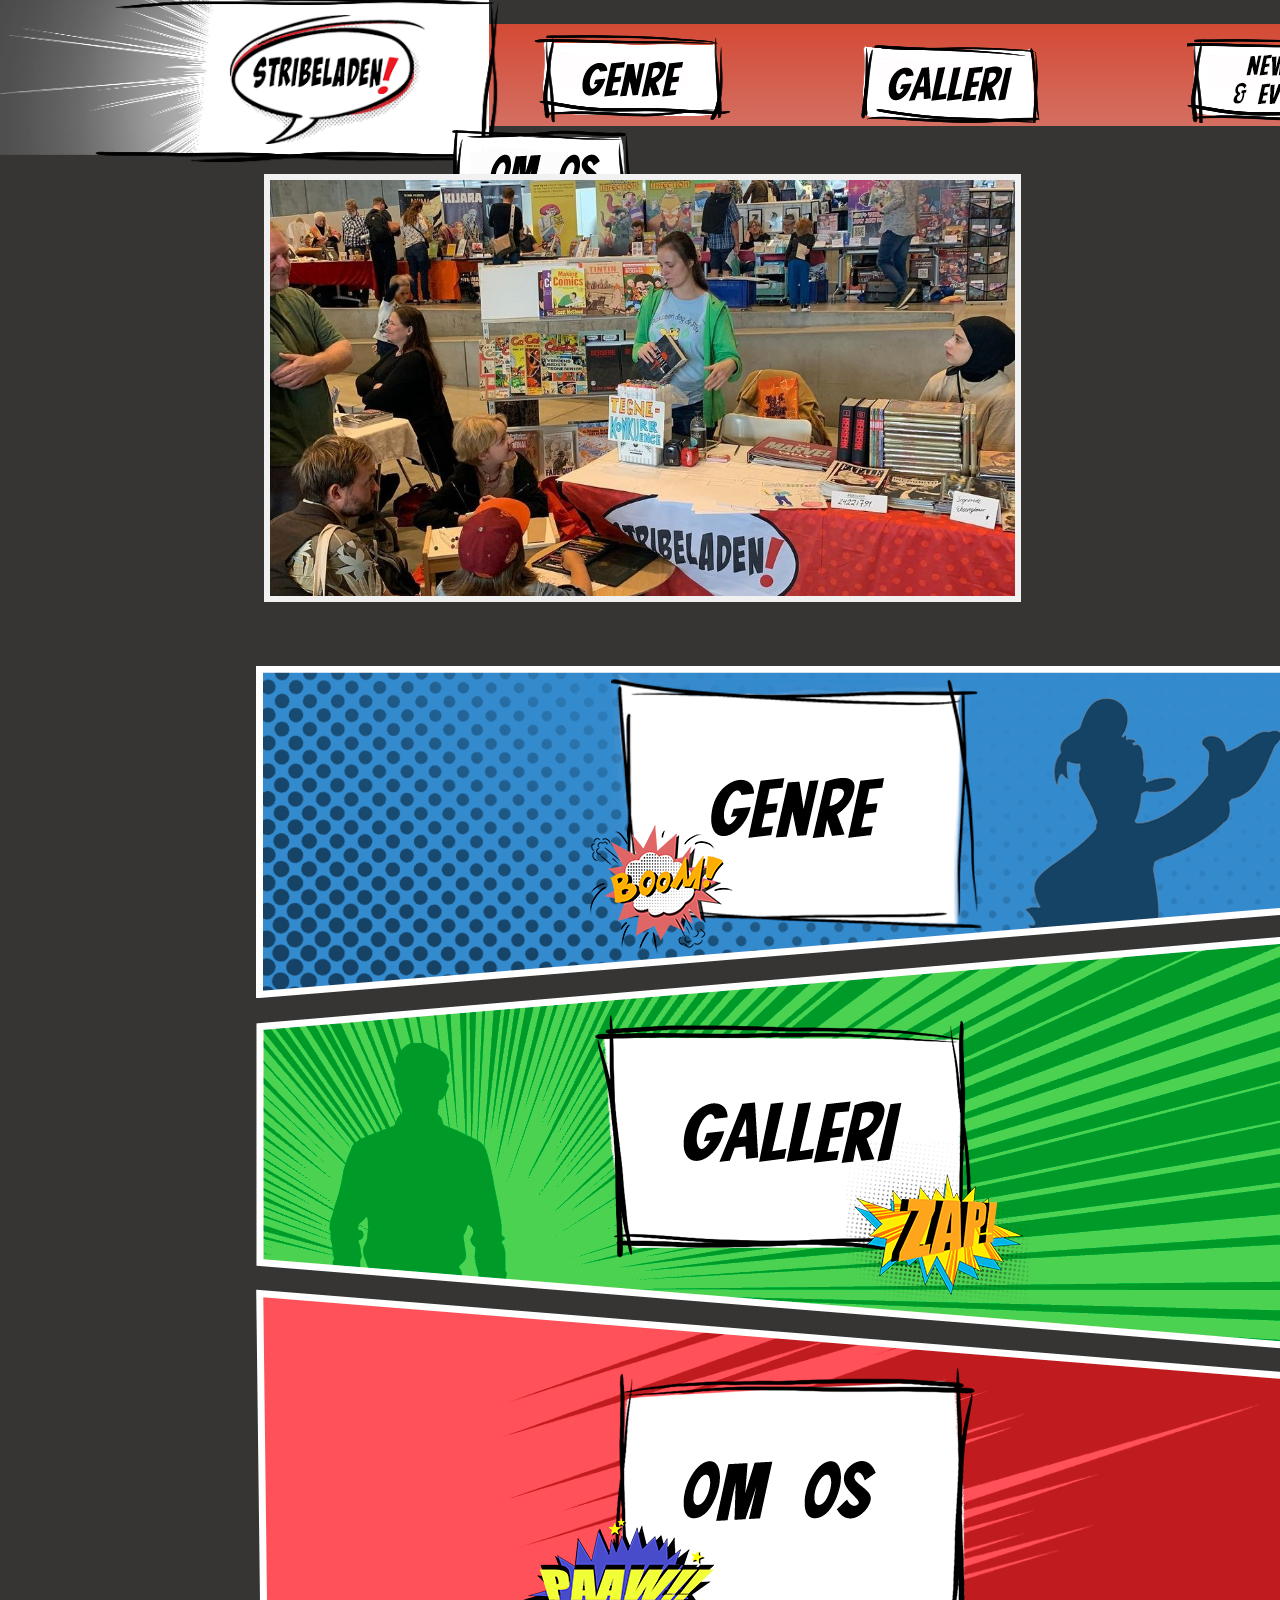
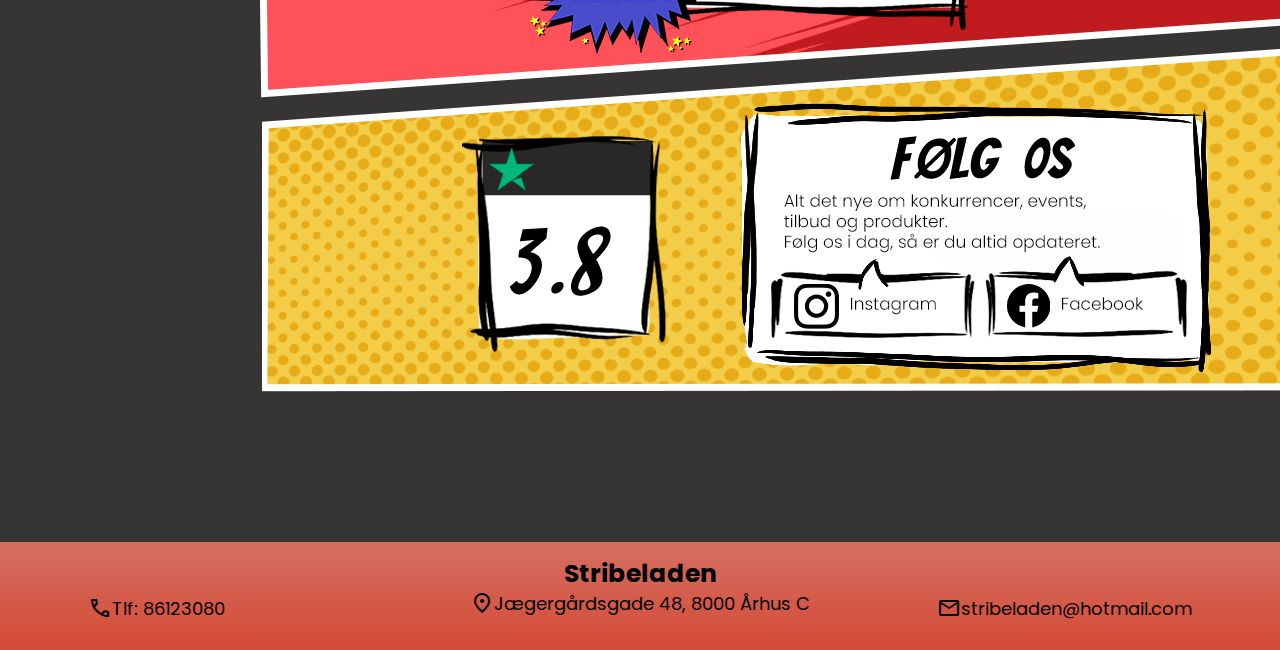
<file: index.html>
<!DOCTYPE html>
<html lang="da">

<head>
    <meta charset="UTF-8">
    <meta http-equiv="X-UA-Compatible" content="IE=edge">
    <meta name="viewport" content="width=device-width, initial-scale=1.0">
    <title>Stribeladen</title>
    <meta name="description" content="Stribeladen comic-book shop in Aarhus">
    <meta name="keywords" content="comic, comic-books, stories, store, comicstore, books, art, drawing, paint, superhero, superman, batman, ironman, spiderman, tintin, detectives, dc, marvel, disney, dreamworks, anime, manga, how-to, learning, reading,  cartoons, illustration, digitalart, artist, sketch, webcomic, draw, artwook, fanart, comicstrip, sketchbook, characters, characterdesign, collections, comiccollections, cosplay, artbubble, comiccon, costume, graphicnovel, digital, universe, fantasy, xmen
    danish, international, denmark">
    <link rel="stylesheet" href="css/stylesheet.css">
    <link rel="preconnect" href="https://fonts.googleapis.com">
    <link rel="preconnect" href="https://fonts.gstatic.com" crossorigin>
    <link href="https://fonts.googleapis.com/css2?family=Poppins&display=swap" rel="stylesheet">
    <link rel="stylesheet"
        href="https://fonts.googleapis.com/css2?family=Material+Symbols+Outlined:opsz,wght,FILL,GRAD@20..48,100..700,0..1,-50..200" />
    <link rel="apple-touch-icon" sizes="180x180" href="/apple-touch-icon.png">
    <link rel="icon" type="image/png" sizes="32x32" href="/favicon-32x32.png">
    <link rel="icon" type="image/png" sizes="16x16" href="/favicon-16x16.png">
    <link rel="manifest" href="/site.webmanifest">
</head>

<body>
    <header>
        <a href="index.html"><img class="logomobil" src="img/logomobil.png" alt="logo"></a>
        <a href="index.html"><img class="logodesktop" src="img/logodesktop.png" alt="logo"></a>
        <a href="genre.html"><img class="genrenav" src="img/genrenav.png" alt="genrenav"></a>
        <a href="galleri.html"><img class="gallerinav" src="img/gallerinav.png" alt="gallerinav"></a>
        <a href="newsandevents.html"><img class="newseventsnav" src="img/newseventsnav.png" alt="newseventsnav"></a>
        <a href="omos.html"><img class="omosnav" src="img/omosnav.png" alt="omosnav"></a>
        <!-- The overlay -->
        <div id="myNav" class="overlay">

            <!-- Button to close the overlay navigation -->
            <a href="javascript:void(0)" class="closebtn" onclick="closeNav()">&times;</a>

            <!-- Overlay content -->
            <div class="overlay-content">
                <a href="index.html">Forside</a>
                <a href="genre.html">Genre</a>
                <a href="galleri.html">Galleri</a>
                <a href="newsandevents.html">News & Events</a>
                <a href="omos.html">Om os</a>

            </div>

        </div>

        <!-- Use any element to open/show the overlay navigation menu -->
        <span class="mobileicon" onclick="openNav()">&#9776</span>

    </header>

    <div class="wrapper">



        <main id="frontpagemain">

            <img id="frontpageimg" src="img/slideshow.jpg" alt="slides">

            <section id="frontpage">
                <article class="box">
                    <a href="genre.html"><img id="genre" src="img/genre.png" alt="genre"></a>
                </article>
                <article class="box">
                    <a href="galleri.html"><img id="galleri" src="img/gallerimobil.png" alt="galleri"></a>
                </article>
                <article class="box">
                    <a href="omos.html"><img id="omos" src="img/omosmobil.png" alt="omos"></a>
                </article>
                <article class="box">
                    <img id="folgos" src="img/folgos.png" alt="folgos"></a>
                    <a id="instalink" href="https://www.instagram.com/stribeladen/" target="_blank"></a>
                    <a id="fblink" href="https://www.facebook.com/stribeladen/" target="_blank"></a>
                </article>
                <article class="box">
                    <a href="genre.html"><img id="genredesktop" src="img/genredesktop.png" alt="genre"></a>
                </article>
                <article class="box">
                    <a href="galleri.html"><img id="galleridesktop" src="img/galleridesktop.png" alt="galleri"></a>
                </article>
                <article class="box">
                    <a href="omos.html"><img id="omosdesktop" src="img/omosdesktop.png" alt="omos"></a>
                </article>
                <article class="box">
                    <img id="folgosdesktop" src="img/folgosdesktop.png" alt="folgosdesktop"></a>
                    <a id="instalinkdesktop" id="instalink" href="https://www.instagram.com/stribeladen/"
                        target="_blank"></a>
                    <a id="fblinkdesktop" id="fblink" href="https://www.facebook.com/stribeladen/" target="_blank"></a>
                </article>
            </section>
        </main>

    </div>

    <br>
    <br>



    <div class="footer" id="footerfrontpage">
        <footer>
            <p class="stribeladen">Stribeladen</p>
            <p class="address"><span class="material-symbols-outlined">location_on</span><a href="https://goo.gl/maps/WraTrfv7M8DrXjN9A" target="_blank">Jægergårdsgade 48, 8000 Århus C</a></p>
            <p class="phone"><span class="material-symbols-outlined">call</span><a href="tel:+4586123080">Tlf: 86123080</a></p>
            <p class="mail"><span class="material-symbols-outlined">mail</span><a href="mailto:stribeladen@hotmail.com">stribeladen@hotmail.com</a></p>
        </footer>
    </div>

</body>

<script>
    /* Open when someone clicks on the span element */
    function openNav() {
        document.getElementById("myNav").style.width = "100%";
    }

    /* Close when someone clicks on the "x" symbol inside the overlay */
    function closeNav() {
        document.getElementById("myNav").style.width = "0%";
    }


    
</script>

</html>
</file>
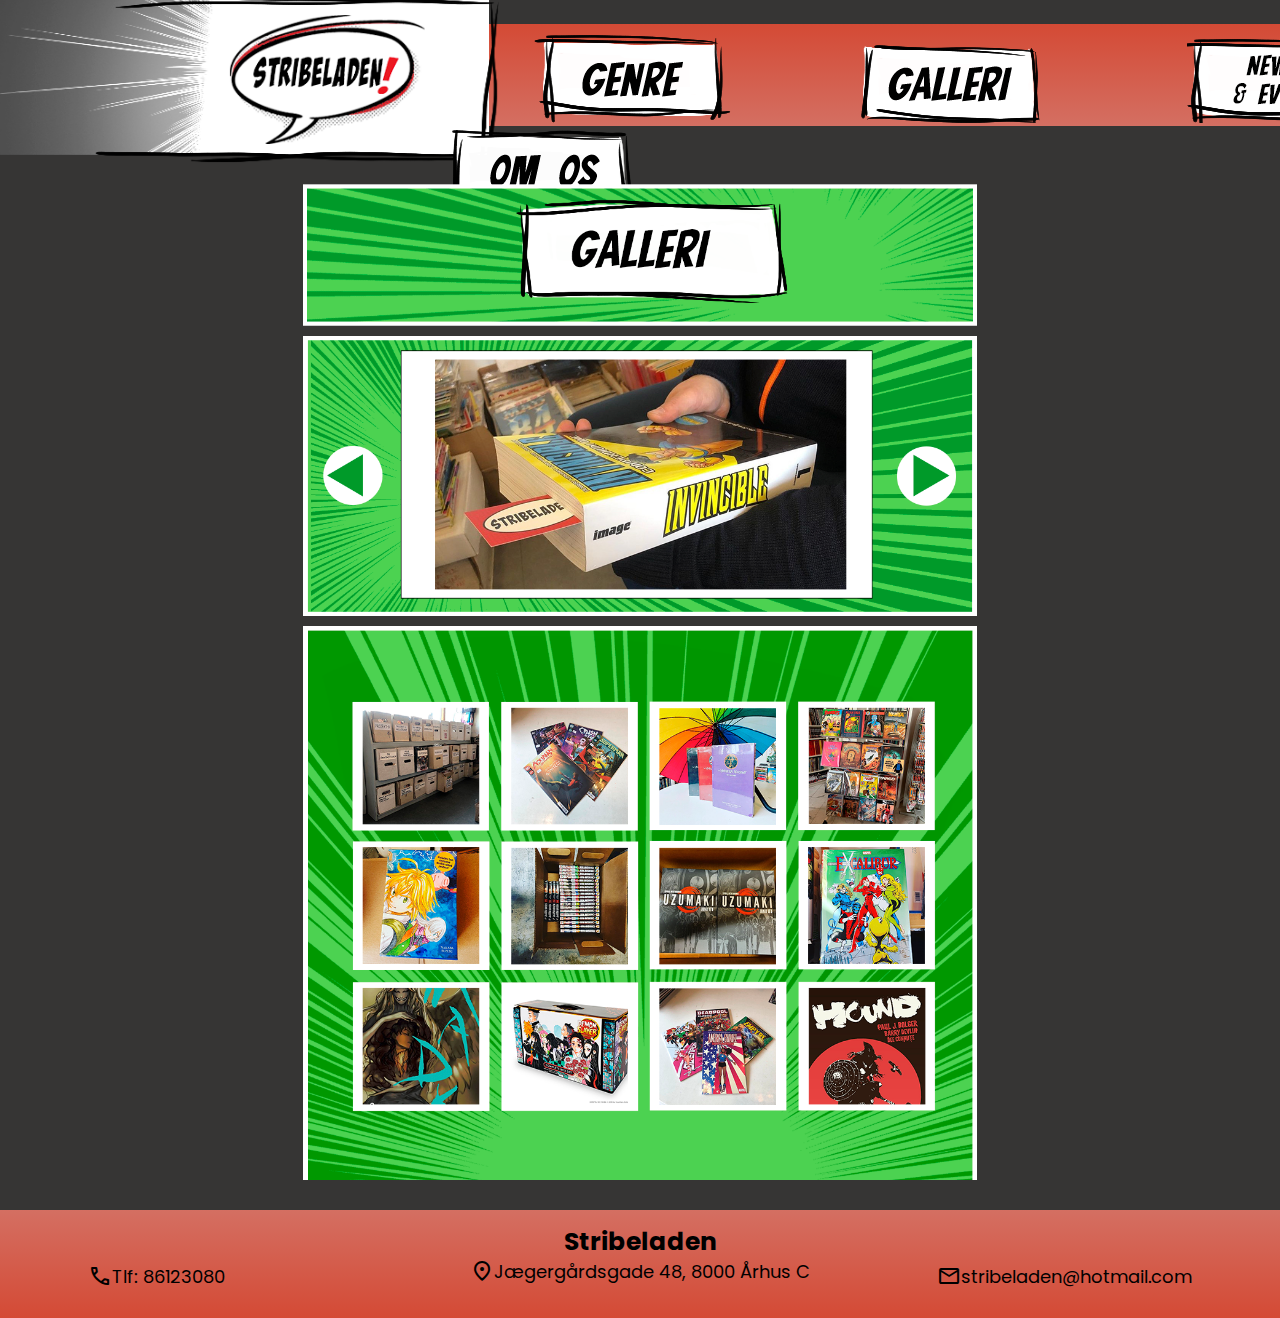
<file: galleri.html>
<!doctype html>
<html lang="en">

    <head>
        <meta charset="UTF-8">
        <meta http-equiv="X-UA-Compatible" content="IE=edge">
        <meta name="viewport" content="width=device-width, initial-scale=1.0">
        <title>Stribeladen</title>
        <meta name="description" content="Stribeladen comic-book shop in Aarhus">
        <meta name="keywords" content="comic, comic-books, stories, store, comicstore, books, art, drawing, paint, superhero, superman, batman, ironman, spiderman, tintin, detectives, dc, marvel, disney, dreamworks, anime, manga, how-to, learning, reading,  cartoons, illustration, digitalart, artist, sketch, webcomic, draw, artwook, fanart, comicstrip, sketchbook, characters, characterdesign, collections, comiccollections, cosplay, artbubble, comiccon, costume, graphicnovel, digital, universe, fantasy, xmen
        danish, international, denmark">
        <link rel="stylesheet" href="css/stylesheet.css">
        <link rel="preconnect" href="https://fonts.googleapis.com">
        <link rel="preconnect" href="https://fonts.gstatic.com" crossorigin>
        <link href="https://fonts.googleapis.com/css2?family=Poppins&display=swap" rel="stylesheet">
        <link rel="stylesheet"
            href="https://fonts.googleapis.com/css2?family=Material+Symbols+Outlined:opsz,wght,FILL,GRAD@20..48,100..700,0..1,-50..200" />
        <link rel="apple-touch-icon" sizes="180x180" href="/apple-touch-icon.png">
        <link rel="icon" type="image/png" sizes="32x32" href="/favicon-32x32.png">
        <link rel="icon" type="image/png" sizes="16x16" href="/favicon-16x16.png">
        <link rel="manifest" href="/site.webmanifest">
    </head>

<body>

    <header>
        <a href="index.html"><img class="logomobil" src="img/logomobil.png" alt="logo"></a>
        <a href="index.html"><img class="logodesktop" src="img/logodesktop.png" alt="logo"></a>
        <a href="genre.html"><img class="genrenav" src="img/genrenav.png" alt="genrenav"></a>
        <a href="galleri.html"><img class="gallerinav" src="img/gallerinav.png" alt="gallerinav"></a>
        <a href="newsandevents.html"><img class="newseventsnav" src="img/newseventsnav.png" alt="newseventsnav"></a>
        <a href="omos.html"><img class="omosnav" src="img/omosnav.png" alt="omosnav"></a>
        <!-- The overlay -->
        <div id="myNav" class="overlay">

            <!-- Button to close the overlay navigation -->
            <a href="javascript:void(0)" class="closebtn" onclick="closeNav()">&times;</a>

            <!-- Overlay content -->
            <div class="overlay-content">
                <a href="index.html">Forside</a>
                <a href="genre.html">Genre</a>
                <a href="galleri.html">Galleri</a>
                <a href="newsandevents.html">News & Events</a>
                <a href="omos.html">Om os</a>

            </div>

        </div>

        <!-- Use any element to open/show the overlay navigation menu -->
        <span class="mobileicon" onclick="openNav()">&#9776</span>

    </header>
    <div class="wrapper">

        <main class="gallerimain">
            <br>
            
                <img class="greenimages" src="img/galleri.png" alt="galleri">
                
            
            <br>
            
                <img class="greenimages" src="img/slideshow.png" alt="slideshow">
                
            
            <br>
            
                <img class="greenimages" id="firkanter" src="img/firkanter.png" alt="firkanter">
                <img class="greenimages" id="firkanterdesktop" src="img/firkanterdesktop.png" alt="firkanter">
                
            




        </main>

    </div>
    <br>
    <br>

<br>
    <div class="footer">
        <footer>
            <p class="stribeladen">Stribeladen</p>
            <p class="address"><span class="material-symbols-outlined">location_on</span><a
                    href="https://goo.gl/maps/WraTrfv7M8DrXjN9A" target="_blank">Jægergårdsgade 48, 8000 Århus C</a></p>
            <p class="phone"><span class="material-symbols-outlined">call</span><a href="tel:+4586123080">Tlf:
                    86123080</a>
            </p>
            <p class="mail"><span class="material-symbols-outlined">mail</span><a
                    href="mailto:stribeladen@hotmail.com">stribeladen@hotmail.com</a></p>
        </footer>
    </div>

</body>

<script>
    /* Open when someone clicks on the span element */
    function openNav() {
        document.getElementById("myNav").style.width = "100%";
    }

    /* Close when someone clicks on the "x" symbol inside the overlay */
    function closeNav() {
        document.getElementById("myNav").style.width = "0%";
    }
</script>

</html>
</file>
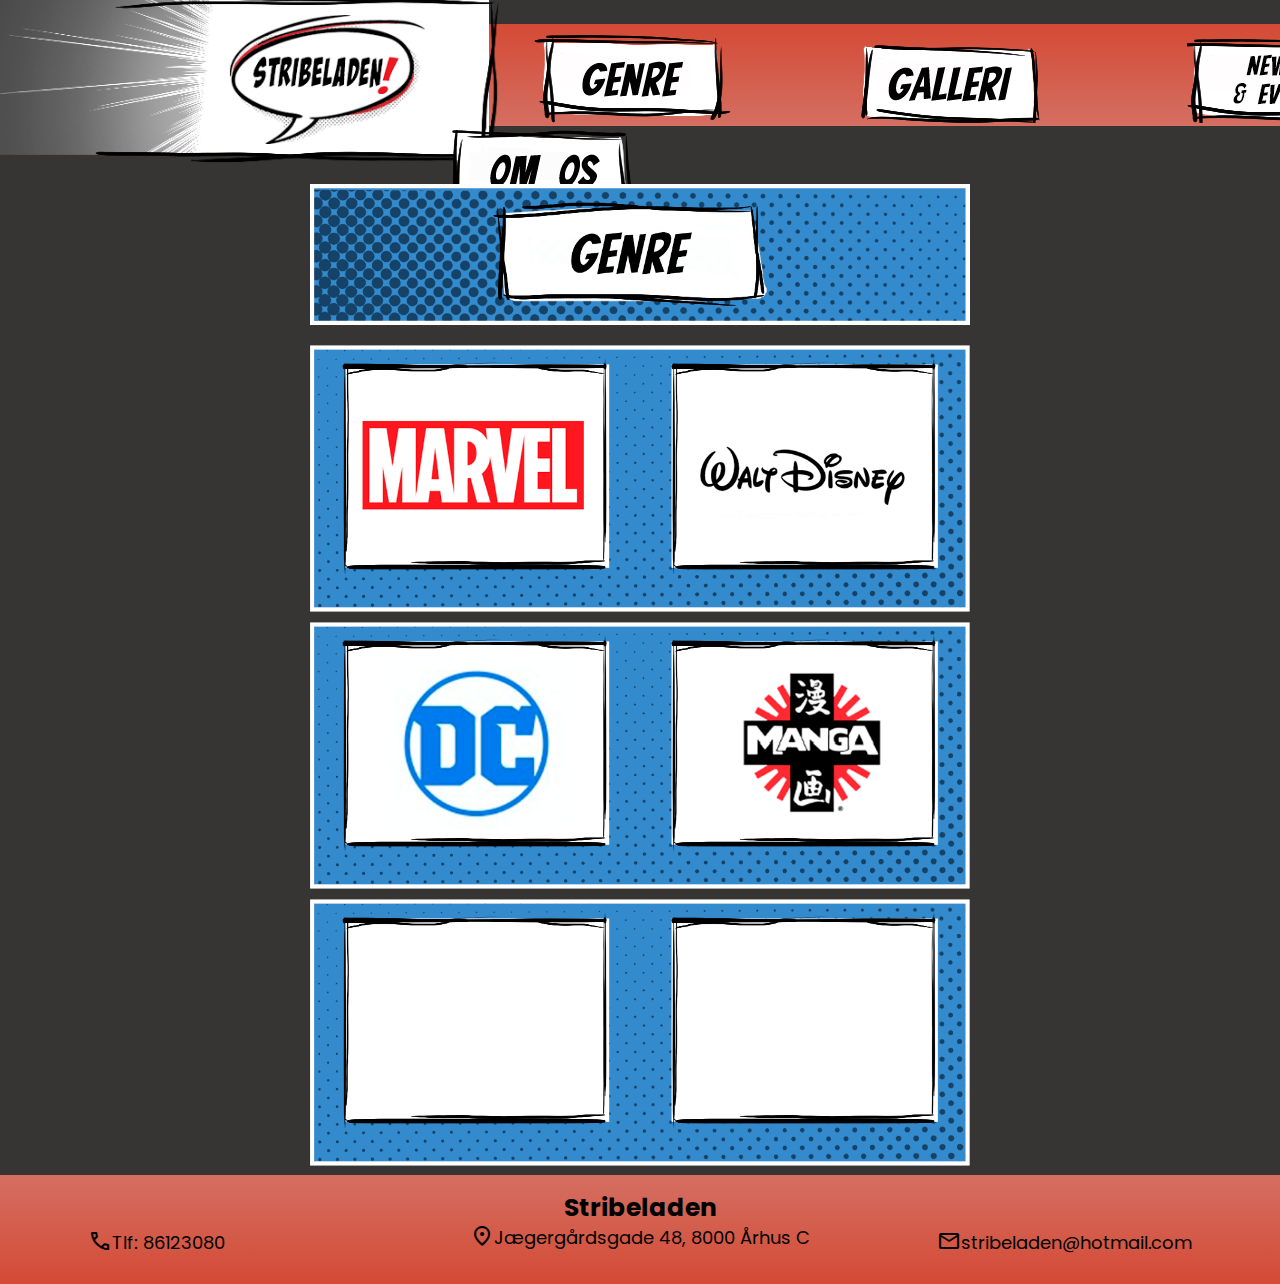
<file: genre.html>
<!doctype html>
<html lang="en">

<head>
    <meta charset="UTF-8">
    <meta http-equiv="X-UA-Compatible" content="IE=edge">
    <meta name="viewport" content="width=device-width, initial-scale=1.0">
    <title>Stribeladen</title>
    <meta name="description" content="Stribeladen comic-book shop in Aarhus">
    <meta name="keywords" content="comic, comic-books, stories, store, comicstore, books, art, drawing, paint, superhero, superman, batman, ironman, spiderman, tintin, detectives, dc, marvel, disney, dreamworks, anime, manga, how-to, learning, reading,  cartoons, illustration, digitalart, artist, sketch, webcomic, draw, artwook, fanart, comicstrip, sketchbook, characters, characterdesign, collections, comiccollections, cosplay, artbubble, comiccon, costume, graphicnovel, digital, universe, fantasy, xmen
        danish, international, denmark">
    <link rel="stylesheet" href="css/stylesheet.css">
    <link rel="preconnect" href="https://fonts.googleapis.com">
    <link rel="preconnect" href="https://fonts.gstatic.com" crossorigin>
    <link href="https://fonts.googleapis.com/css2?family=Poppins&display=swap" rel="stylesheet">
    <link rel="stylesheet"
        href="https://fonts.googleapis.com/css2?family=Material+Symbols+Outlined:opsz,wght,FILL,GRAD@20..48,100..700,0..1,-50..200" />
    <link rel="apple-touch-icon" sizes="180x180" href="/apple-touch-icon.png">
    <link rel="icon" type="image/png" sizes="32x32" href="/favicon-32x32.png">
    <link rel="icon" type="image/png" sizes="16x16" href="/favicon-16x16.png">
    <link rel="manifest" href="/site.webmanifest">
</head>

<body>

    <header>
        <a href="index.html"><img class="logomobil" src="img/logomobil.png" alt="logo"></a>
        <a href="index.html"><img class="logodesktop" src="img/logodesktop.png" alt="logo"></a>
        <a href="genre.html"><img class="genrenav" src="img/genrenav.png" alt="genrenav"></a>
        <a href="galleri.html"><img class="gallerinav" src="img/gallerinav.png" alt="gallerinav"></a>
        <a href="newsandevents.html"><img class="newseventsnav" src="img/newseventsnav.png" alt="newseventsnav"></a>
        <a href="omos.html"><img class="omosnav" src="img/omosnav.png" alt="omosnav"></a>
        <!-- The overlay -->
        <div id="myNav" class="overlay">

            <!-- Button to close the overlay navigation -->
            <a href="javascript:void(0)" class="closebtn" onclick="closeNav()">&times;</a>

            <!-- Overlay content -->
            <div class="overlay-content">
                <a href="index.html">Forside</a>
                <a href="genre.html">Genre</a>
                <a href="galleri.html">Galleri</a>
                <a href="newsandevents.html">News & Events</a>
                <a href="omos.html">Om os</a>

            </div>

        </div>

        <!-- Use any element to open/show the overlay navigation menu -->
        <span class="mobileicon" onclick="openNav()">&#9776</span>

    </header>
    <div class="wrapper">

        <main class="genremain">
            <br>
            <img id="genrelogo" src="img/genrelogo.png" alt="genrelogo">
            <br> <br>


            <img class="blueimages" src="img/marveldisney.png" alt="marveldisney" id="marveldisney">
            <a id="marvellink" href="marvel.html"></a>
            <a id="disneylink" href="disney.html"></a>

            <br>

            <img class="blueimages" src="img/DCmanga.png" alt="DCmanga" id="dcmanga">
            <a id="dclink" href="dc.html"></a>
            <a id="mangalink" href="manga.html"></a>

            <br>

            <img src="img/andet.png" class="blueimages" alt="andet" id="andet">





        </main>

    </div>
    <br>

    <div class="footer">
        <footer>
            <p class="stribeladen">Stribeladen</p>
            <p class="address"><span class="material-symbols-outlined">location_on</span><a
                    href="https://goo.gl/maps/WraTrfv7M8DrXjN9A" target="_blank">Jægergårdsgade 48, 8000 Århus C</a></p>
            <p class="phone"><span class="material-symbols-outlined">call</span><a href="tel:+4586123080">Tlf:
                    86123080</a>
            </p>
            <p class="mail"><span class="material-symbols-outlined">mail</span><a
                    href="mailto:stribeladen@hotmail.com">stribeladen@hotmail.com</a></p>
        </footer>
    </div>
</body>

<script>
    /* Open when someone clicks on the span element */
    function openNav() {
        document.getElementById("myNav").style.width = "100%";
    }

    /* Close when someone clicks on the "x" symbol inside the overlay */
    function closeNav() {
        document.getElementById("myNav").style.width = "0%";
    }
</script>

</html>
</file>
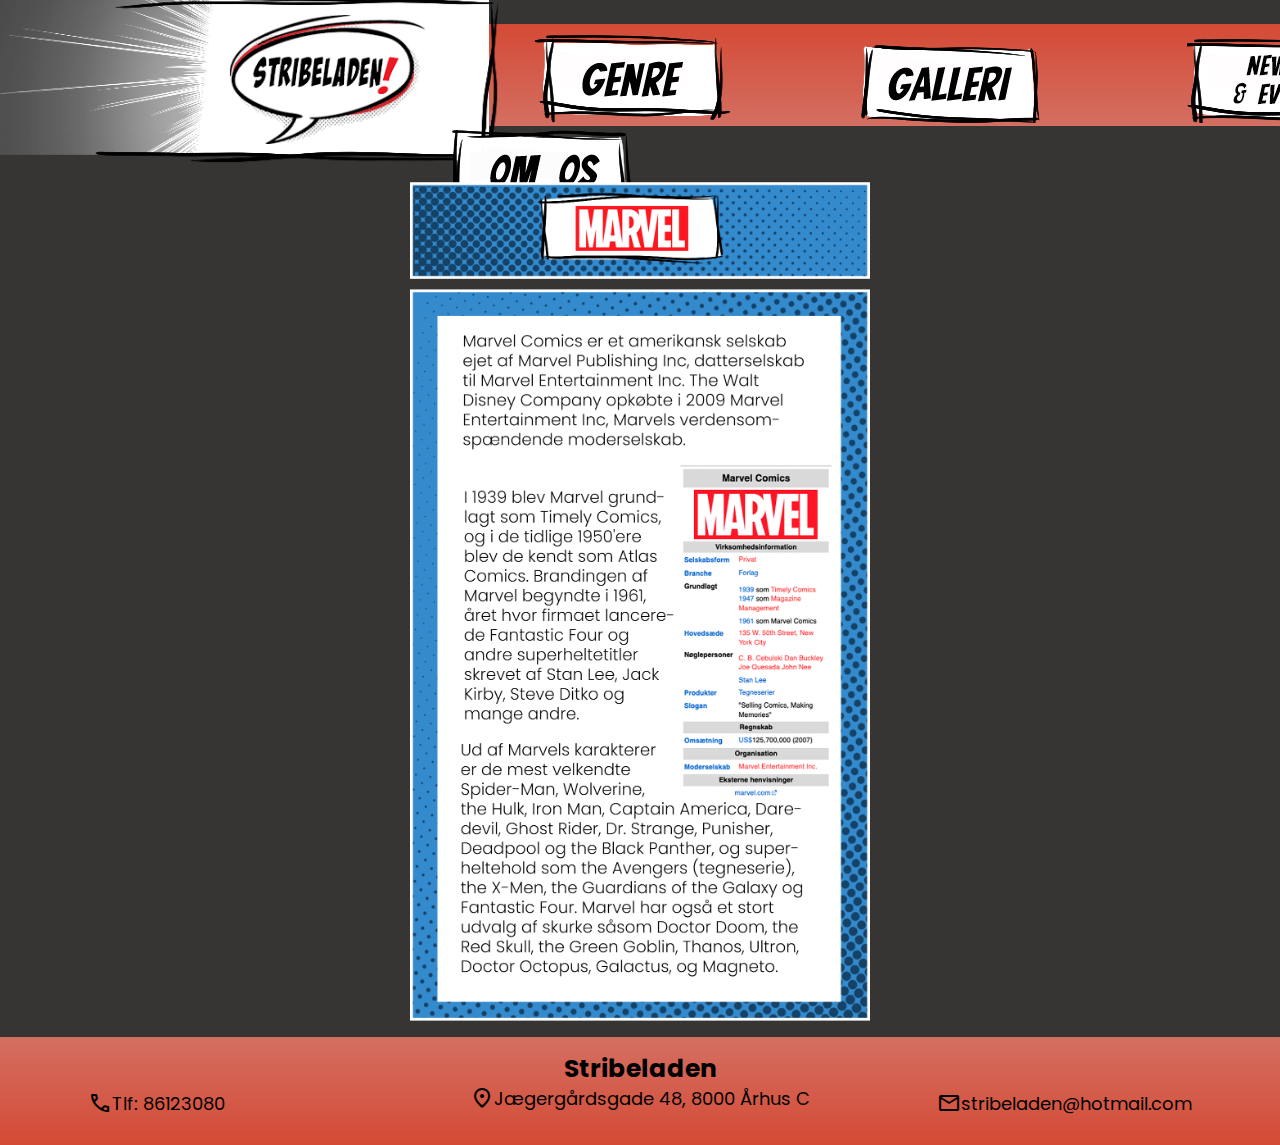
<file: marvel.html>
<!doctype html>
<html lang="en">

<head>
    <meta charset="UTF-8">
    <meta http-equiv="X-UA-Compatible" content="IE=edge">
    <meta name="viewport" content="width=device-width, initial-scale=1.0">
    <title>Stribeladen</title>
    <meta name="description" content="Stribeladen comic-book shop in Aarhus">
    <meta name="keywords" content="comic, comic-books, stories, store, comicstore, books, art, drawing, paint, superhero, superman, batman, ironman, spiderman, tintin, detectives, dc, marvel, disney, dreamworks, anime, manga, how-to, learning, reading,  cartoons, illustration, digitalart, artist, sketch, webcomic, draw, artwook, fanart, comicstrip, sketchbook, characters, characterdesign, collections, comiccollections, cosplay, artbubble, comiccon, costume, graphicnovel, digital, universe, fantasy, xmen
        danish, international, denmark">
    <link rel="stylesheet" href="css/stylesheet.css">
    <link rel="preconnect" href="https://fonts.googleapis.com">
    <link rel="preconnect" href="https://fonts.gstatic.com" crossorigin>
    <link href="https://fonts.googleapis.com/css2?family=Poppins&display=swap" rel="stylesheet">
    <link rel="stylesheet"
        href="https://fonts.googleapis.com/css2?family=Material+Symbols+Outlined:opsz,wght,FILL,GRAD@20..48,100..700,0..1,-50..200" />
    <link rel="apple-touch-icon" sizes="180x180" href="/apple-touch-icon.png">
    <link rel="icon" type="image/png" sizes="32x32" href="/favicon-32x32.png">
    <link rel="icon" type="image/png" sizes="16x16" href="/favicon-16x16.png">
    <link rel="manifest" href="/site.webmanifest">
</head>

<body>
    <header>
        <a href="index.html"><img class="logomobil" src="img/logomobil.png" alt="logo"></a>
        <a href="index.html"><img class="logodesktop" src="img/logodesktop.png" alt="logo"></a>
        <a href="genre.html"><img class="genrenav" src="img/genrenav.png" alt="genrenav"></a>
        <a href="galleri.html"><img class="gallerinav" src="img/gallerinav.png" alt="gallerinav"></a>
        <a href="newsandevents.html"><img class="newseventsnav" src="img/newseventsnav.png" alt="newseventsnav"></a>
        <a href="omos.html"><img class="omosnav" src="img/omosnav.png" alt="omosnav"></a>
        <!-- The overlay -->
        <div id="myNav" class="overlay">

            <!-- Button to close the overlay navigation -->
            <a href="javascript:void(0)" class="closebtn" onclick="closeNav()">&times;</a>

            <!-- Overlay content -->
            <div class="overlay-content">
                <a href="index.html">Forside</a>
                <a href="genre.html">Genre</a>
                <a href="galleri.html">Galleri</a>
                <a href="newsandevents.html">News & Events</a>
                <a href="omos.html">Om os</a>

            </div>

        </div>

        <!-- Use any element to open/show the overlay navigation menu -->
        <span class="mobileicon" onclick="openNav()">&#9776</span>

    </header>

    <div class="wrapper">

        <main id="marvelmain">
            
            <img id="marveltitle" src="img/marveltitle.png" alt="marvel">

            <br>

            <img id="marvelarticle" src="img/marvelarticle.png" alt="marvel">



        </main>

        <br>
        <br>

        <br>
    </div>


    <div class="footer">
        <footer>
            <p class="stribeladen">Stribeladen</p>
            <p class="address"><span class="material-symbols-outlined">location_on</span><a
                    href="https://goo.gl/maps/WraTrfv7M8DrXjN9A" target="_blank">Jægergårdsgade 48, 8000 Århus C</a></p>
            <p class="phone"><span class="material-symbols-outlined">call</span><a href="tel:+4586123080">Tlf:
                    86123080</a>
            </p>
            <p class="mail"><span class="material-symbols-outlined">mail</span><a
                    href="mailto:stribeladen@hotmail.com">stribeladen@hotmail.com</a></p>
        </footer>
    </div>


</body>

<script>
    /* Open when someone clicks on the span element */
    function openNav() {
        document.getElementById("myNav").style.width = "100%";
    }

    /* Close when someone clicks on the "x" symbol inside the overlay */
    function closeNav() {
        document.getElementById("myNav").style.width = "0%";
    }
</script>

</html>
</file>
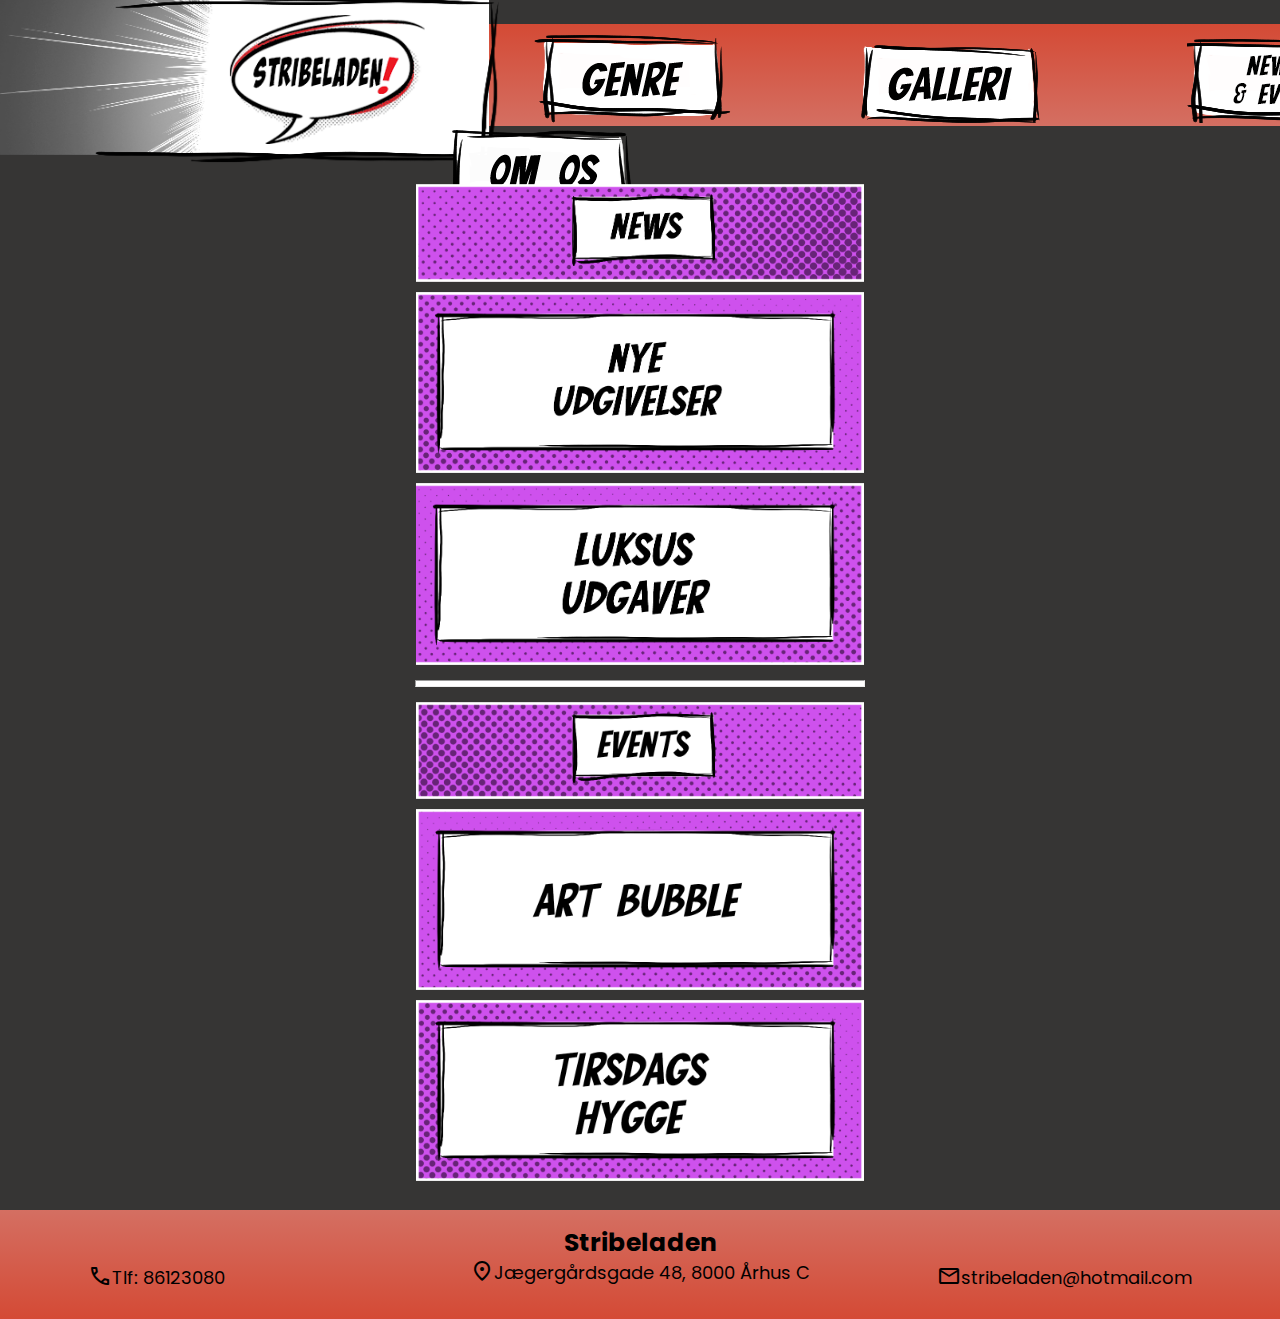
<file: newsandevents.html>
<!doctype html>
<html lang="en">

    <head>
        <meta charset="UTF-8">
        <meta http-equiv="X-UA-Compatible" content="IE=edge">
        <meta name="viewport" content="width=device-width, initial-scale=1.0">
        <title>Stribeladen</title>
        <meta name="description" content="Stribeladen comic-book shop in Aarhus">
        <meta name="keywords" content="comic, comic-books, stories, store, comicstore, books, art, drawing, paint, superhero, superman, batman, ironman, spiderman, tintin, detectives, dc, marvel, disney, dreamworks, anime, manga, how-to, learning, reading,  cartoons, illustration, digitalart, artist, sketch, webcomic, draw, artwook, fanart, comicstrip, sketchbook, characters, characterdesign, collections, comiccollections, cosplay, artbubble, comiccon, costume, graphicnovel, digital, universe, fantasy, xmen
        danish, international, denmark">
        <link rel="stylesheet" href="css/stylesheet.css">
        <link rel="preconnect" href="https://fonts.googleapis.com">
        <link rel="preconnect" href="https://fonts.gstatic.com" crossorigin>
        <link href="https://fonts.googleapis.com/css2?family=Poppins&display=swap" rel="stylesheet">
        <link rel="stylesheet"
            href="https://fonts.googleapis.com/css2?family=Material+Symbols+Outlined:opsz,wght,FILL,GRAD@20..48,100..700,0..1,-50..200" />
        <link rel="apple-touch-icon" sizes="180x180" href="/apple-touch-icon.png">
        <link rel="icon" type="image/png" sizes="32x32" href="/favicon-32x32.png">
        <link rel="icon" type="image/png" sizes="16x16" href="/favicon-16x16.png">
        <link rel="manifest" href="/site.webmanifest">
    </head>

<body>

    <header>
        <a href="index.html"><img class="logomobil" src="img/logomobil.png" alt="logo"></a>
        <a href="index.html"><img class="logodesktop" src="img/logodesktop.png" alt="logo"></a>
        <a href="genre.html"><img class="genrenav" src="img/genrenav.png" alt="genrenav"></a>
        <a href="galleri.html"><img class="gallerinav" src="img/gallerinav.png" alt="gallerinav"></a>
        <a href="newsandevents.html"><img class="newseventsnav" src="img/newseventsnav.png" alt="newseventsnav"></a>
        <a href="omos.html"><img class="omosnav" src="img/omosnav.png" alt="omosnav"></a>
        <!-- The overlay -->
        <div id="myNav" class="overlay">

            <!-- Button to close the overlay navigation -->
            <a href="javascript:void(0)" class="closebtn" onclick="closeNav()">&times;</a>

            <!-- Overlay content -->
            <div class="overlay-content">
                <a href="index.html">Forside</a>
                <a href="genre.html">Genre</a>
                <a href="galleri.html">Galleri</a>
                <a href="newsandevents.html">News & Events</a>
                <a href="omos.html">Om os</a>

            </div>

        </div>

        <!-- Use any element to open/show the overlay navigation menu -->
        <span class="mobileicon" onclick="openNav()">&#9776</span>

    </header>

    <main id="newseventsmain">
        
        <br>
        <img class="purpleimages" src="img/news.png" alt="news">
        <br>
        <img class="purpleimages" src="img/udgivelser.png" alt="udgivelser">
        <br>
        <img class="purpleimages" src="img/luksus.png" alt="luksus">
        <br>
        <hr id="whiteline">
        <br>
        <img class="purpleimages" src="img/events.png" alt="events">
        <br>
        <img class="purpleimages" src="img/artbubble.png" alt="artbubble">
        <br>
        <img class="purpleimages" src="img/tirsdag.png" alt="tirsdag">
        <br>
        <br>
    </main>

  
<br>

<div class="footer">
    <footer>
        <p class="stribeladen">Stribeladen</p>
        <p class="address"><span class="material-symbols-outlined">location_on</span><a
                href="https://goo.gl/maps/WraTrfv7M8DrXjN9A" target="_blank">Jægergårdsgade 48, 8000 Århus C</a></p>
        <p class="phone"><span class="material-symbols-outlined">call</span><a href="tel:+4586123080">Tlf:
                86123080</a>
        </p>
        <p class="mail"><span class="material-symbols-outlined">mail</span><a
                href="mailto:stribeladen@hotmail.com">stribeladen@hotmail.com</a></p>
    </footer>
</div>

</body>

<script>
    /* Open when someone clicks on the span element */
    function openNav() {
        document.getElementById("myNav").style.width = "100%";
    }

    /* Close when someone clicks on the "x" symbol inside the overlay */
    function closeNav() {
        document.getElementById("myNav").style.width = "0%";
    }
</script>

</html>
</file>
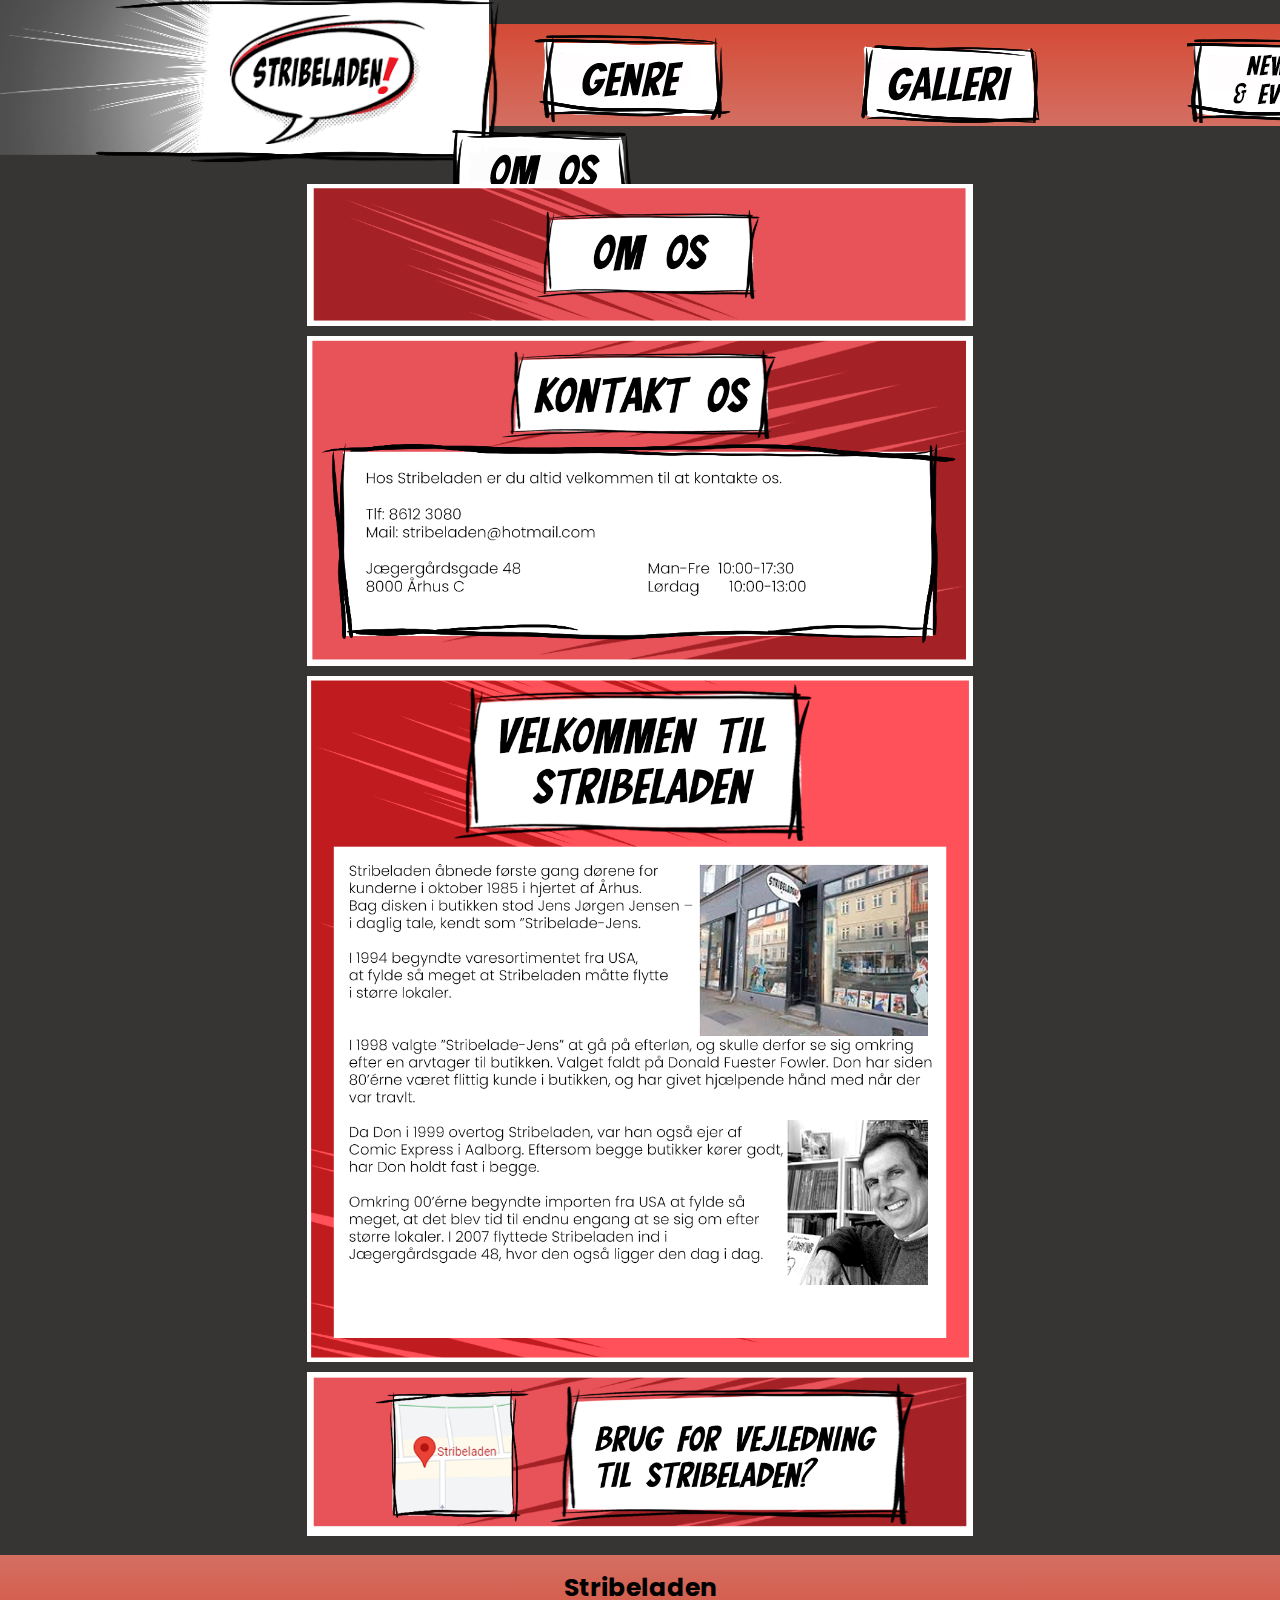
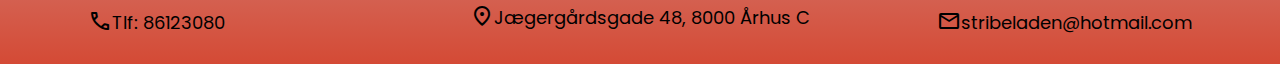
<file: omos.html>
<!doctype html>
<html lang="en">

    <head>
        <meta charset="UTF-8">
        <meta http-equiv="X-UA-Compatible" content="IE=edge">
        <meta name="viewport" content="width=device-width, initial-scale=1.0">
        <title>Stribeladen</title>
        <meta name="description" content="Stribeladen comic-book shop in Aarhus">
        <meta name="keywords" content="comic, comic-books, stories, store, comicstore, books, art, drawing, paint, superhero, superman, batman, ironman, spiderman, tintin, detectives, dc, marvel, disney, dreamworks, anime, manga, how-to, learning, reading,  cartoons, illustration, digitalart, artist, sketch, webcomic, draw, artwook, fanart, comicstrip, sketchbook, characters, characterdesign, collections, comiccollections, cosplay, artbubble, comiccon, costume, graphicnovel, digital, universe, fantasy, xmen
        danish, international, denmark">
        <link rel="stylesheet" href="css/stylesheet.css">
        <link rel="preconnect" href="https://fonts.googleapis.com">
        <link rel="preconnect" href="https://fonts.gstatic.com" crossorigin>
        <link href="https://fonts.googleapis.com/css2?family=Poppins&display=swap" rel="stylesheet">
        <link rel="stylesheet"
            href="https://fonts.googleapis.com/css2?family=Material+Symbols+Outlined:opsz,wght,FILL,GRAD@20..48,100..700,0..1,-50..200" />
        <link rel="apple-touch-icon" sizes="180x180" href="/apple-touch-icon.png">
        <link rel="icon" type="image/png" sizes="32x32" href="/favicon-32x32.png">
        <link rel="icon" type="image/png" sizes="16x16" href="/favicon-16x16.png">
        <link rel="manifest" href="/site.webmanifest">
    </head>
<body>

    <header>
        <a href="index.html"><img class="logomobil" src="img/logomobil.png" alt="logo"></a>
        <a href="index.html"><img class="logodesktop" src="img/logodesktop.png" alt="logo"></a>
        <a href="genre.html"><img class="genrenav" src="img/genrenav.png" alt="genrenav"></a>
        <a href="galleri.html"><img class="gallerinav" src="img/gallerinav.png" alt="gallerinav"></a>
        <a href="newsandevents.html"><img class="newseventsnav" src="img/newseventsnav.png" alt="newseventsnav"></a>
        <a href="omos.html"><img class="omosnav" src="img/omosnav.png" alt="omosnav"></a>
        <!-- The overlay -->
        <div id="myNav" class="overlay">

            <!-- Button to close the overlay navigation -->
            <a href="javascript:void(0)" class="closebtn" onclick="closeNav()">&times;</a>

            <!-- Overlay content -->
            <div class="overlay-content">
                <a href="index.html">Forside</a>
                <a href="genre.html">Genre</a>
                <a href="galleri.html">Galleri</a>
                <a href="newsandevents.html">News & Events</a>
                <a href="omos.html">Om os</a>

            </div>

        </div>

        <!-- Use any element to open/show the overlay navigation menu -->
        <span class="mobileicon" onclick="openNav()">&#9776</span>

    </header>
<div class="wrapper">
    <main id="omosmain">
        <br>
        <img id="omosmobile" src="img/omos.png" alt="omos">
        <img id="omosdesktop1" src="img/omosdesktop1.png" alt="omos">
        <br>
        <img id="kontaktos" src="img/kontaktos.png" alt="kontaktos">
        <img id="kontaktosdesktop" src="img/kontaktosdesktop.png" alt="kontaktos">
        <br>
        <img id="velkommen" src="img/velkommen.png" alt="velkommen">
        <img id="velkommendesktop" src="img/velkommendesktop.png" alt="velkommen">
        <br>
        <img id="map" src="img/desktopvej.png" alt="map">
        <a id="maplink" href="https://goo.gl/maps/WraTrfv7M8DrXjN9A" target="_blank"></a>
        <br>
    </main>

  
</div>
<br>

<div class="footer">
    <footer>
        <p class="stribeladen">Stribeladen</p>
        <p class="address"><span class="material-symbols-outlined">location_on</span><a
                href="https://goo.gl/maps/WraTrfv7M8DrXjN9A" target="_blank">Jægergårdsgade 48, 8000 Århus C</a></p>
        <p class="phone"><span class="material-symbols-outlined">call</span><a href="tel:+4586123080">Tlf:
                86123080</a>
        </p>
        <p class="mail"><span class="material-symbols-outlined">mail</span><a
                href="mailto:stribeladen@hotmail.com">stribeladen@hotmail.com</a></p>
    </footer>
</div>

</body>

<script>
    /* Open when someone clicks on the span element */
    function openNav() {
        document.getElementById("myNav").style.width = "100%";
    }

    /* Close when someone clicks on the "x" symbol inside the overlay */
    function closeNav() {
        document.getElementById("myNav").style.width = "0%";
    }
</script>

</html>
</file>
<file: css/stylesheet.css>
/* http://meyerweb.com/eric/tools/css/reset/
v2.0 | 20110126
License: none (public domain)
*/
html, body, div, span, applet, object, iframe,
h1, h2, h3, h4, h5, h6, p, blockquote, pre,
a, abbr, acronym, address, big, cite, code,
del, dfn, em, img, ins, kbd, q, s, samp,
small, strike, strong, sub, sup, tt, var,
b, u, i, center,
dl, dt, dd, ol, ul, li,
fieldset, form, label, legend,
table, caption, tbody, tfoot, thead, tr, th, td,
article, aside, canvas, details, embed,
figure, figcaption, footer, header, hgroup, 
menu, nav, output, ruby, section, summary,
time, mark, audio, video {
    margin: 0;
    padding: 0;
    border: 0;
    font-size: 100%;
    font: inherit;
    vertical-align: baseline;
    text-decoration: none;
    color: #000000;
}
/* HTML5 display-role reset for older browsers */
article, aside, details, figcaption, figure, 
footer, header, hgroup, menu, nav, section {
    display: block;
}

html {
    height: 100%;
    box-sizing: border-box;
}

body {
    line-height: 1;
    *font-family: raleway;
    font-size: 62.5%;
    background-color: #363534;
    position: relative;
    margin: 0;
    min-height: 100%;
    padding-bottom: 6.74rem;
    box-sizing: inherit;
    
    
  }
ol, ul {
    list-style: none;
}
blockquote, q {
    quotes: none;
}
blockquote:before, blockquote:after,
q:before, q:after {
    content: '';
    content: none;
}
table {
    border-collapse: collapse;
    border-spacing: 0;
}

@font-face {
    font-family: comicshark;
    src: url(/ComicShark.ttf);
    font-weight: normal;
    font-style: normal;
}

/*Header*/

header {


    padding: 1.5%;
    background-image: linear-gradient(#D44A35, #D46F62);
    height: 2rem;
}

.logomobil {
    position: relative;
    left: 9rem;
    bottom: 0.35rem;
    width: 3.9rem;
}

.logodesktop {
    width: 32rem;
    position: relative;
    top: -3rem;
    left: -2rem;
}

.genrenav {
    position: relative;
    bottom: 5.5rem;
}

.gallerinav {
    position: relative;
    bottom: 5.5rem;
    left: 8rem;
}

.newseventsnav {
    position: relative;
    bottom: 5.5rem;
    left: 17rem;

}

.omosnav {
    position: relative;
    bottom: 5.2rem;
    left: 27rem;
}




.mobileicon {
    color: #ffffff;
    float: left;
    font-size: 30px;
    font-weight: bold;

}

/* The Overlay (background) */
.overlay {
    /* Height & width depends on how you want to reveal the overlay (see JS below) */
    height: 100%;
    width: 0;
    position: fixed;
    /* Stay in place */
    z-index: 50;
    /* Sit on top */
    left: 0;
    top: 0;
    background-color: rgb(0, 0, 0);
    /* Black fallback color */
    background-color: rgba(0, 0, 0, 0.9);
    /* Black w/opacity */
    overflow-x: hidden;
    /* Disable horizontal scroll */
    transition: 0.5s;
    /* 0.5 second transition effect to slide in or slide down the overlay (height or width, depending on reveal) */
}

/* Position the content inside the overlay */
.overlay-content {
    font-family: comicshark;
    position: relative;
    top: 25%;
    /* 25% from the top */
    width: 100%;
    /* 100% width */
    text-align: center;
    /* Centered text/links */
    margin-top: 30px;
    /* 30px top margin to avoid conflict with the close button on smaller screens */
}

/* The navigation links inside the overlay */
.overlay a {
    padding: 8px;
    text-decoration: none;
    font-size: 36px;
    color: #818181;
    display: block;
    /* Display block instead of inline */
    transition: 0.3s;
    /* Transition effects on hover (color) */
}

/* When you mouse over the navigation links, change their color */
.overlay a:hover,
.overlay a:focus {
    color: #f1f1f1;
}

/* Position the close button (top right corner) */
.overlay .closebtn {
    position: absolute;
    top: 20px;
    right: 45px;
    font-size: 60px;
}

/* When the height of the screen is less than 450 pixels, change the font-size of the links and position the close button again, so they don't overlap */
@media screen and (max-height: 450px) {


    .overlay a {
        font-size: 1rem
    }

    .overlay .closebtn {
        font-size: 40px;
        top: 15px;
        right: 35px;
    }
}




/*Main page*/
.wrapper {
    max-width: fit-content;
}







main {
    display: flex;
    flex-direction: column;

}

.box {
    *position: relative;
    top: -2rem;
}

#genre {
    max-width: 100%;
    position: relative;
    top: 5.7rem;
}


#galleri {
    max-width: 100%;
    position: relative;
    top: 2.65rem;
}

#omos {
    max-width: 100%;
    position: relative;
    top: 1.3rem;
}

#folgos {
    max-width: 100%;
    *padding-bottom: 2rem;
}

#instalink {

    position: absolute;
    left: 10rem;
    bottom: 2.5rem;
    width: 2.5rem;
    height: 1.5rem;
}

#fblink {

    position: absolute;
    left: 4.5rem;
    bottom: 2.5rem;
    width: 2.5rem;
    height: 1.5rem;
}




/*Desktop*/

#genredesktop {
    position: relative;
    top: 12rem;
}

#genredesktop:hover {
    opacity: 80%;
}

#galleridesktop {
    position: relative;
    top: 7.7rem;
}

#galleridesktop:hover {
    opacity: 80%;
}

#omosdesktop {
    position: relative;
    top: 3.5rem;
}

#omosdesktop:hover {
    opacity: 80%;
}

#folgosdesktop {
    position: relative;
    left: 0.4rem;
}

#instalinkdesktop {

    position: absolute;
    bottom: 4rem;
    right: 25rem;
    width: 10rem;
    height: 3rem;
}

#fblinkdesktop {

    position: absolute;
    bottom: 4rem;
    right: 12rem;
    width: 10rem;
    height: 3rem;
}

.genremain {
    display: flex;
    align-items: center;

}


#marvelmain {
    margin-top: 0.5rem;



}

#genrelogo {
    max-width: 60%;
}

#marvellink {

    position: absolute;
    left: 16rem;
    top: 12rem;
    width: 16rem;
    height: 12rem;
}



#disneylink {

    position: absolute;
    left: 39rem;
    top: 23.5rem;
    width: 25rem;
    height: 10rem;
}

#dclink {

    position: absolute;
    left: 5rem;
    top: 49.5rem;
    width: 25rem;
    height: 15rem;
}

#mangalink {

    position: absolute;
    left: 39rem;
    top: 49.5rem;
    width: 25rem;
    height: 15rem;
}


/* ------ Images ------ */
.blueimages {
    width: 60%;
    justify-content: center;



}

.redimages {
    width: 100%;
}

.purpleimages {
    width: 100%;
}

#whiteline {
    width: 99%;
    height: 0.3rem;
    background-color: #ffffff;
}

.greenimages {
    width: 100%;
}





#frontpageimg {
    border: #f1f1f1 solid 6px;
    width: 97%;
    position: relative;
    left: 0.5rem;

}

#frontpage {
    position: relative;
    bottom: 8rem;
}





/*Footer*/



.stribeladen {
    font-size: 1.5625rem;
    text-align: center;
    padding-top: 0.2rem;
    font-weight: bold;
}

.address {
    font-size: 1.125rem;
    margin-top: 1rem;
    text-align: center;

}

.address:hover {
    text-decoration: underline;
}

.phone {
    font-size: 1.125rem;
    float: left;
    margin-top: 0.625rem;
    padding-left: 0.5rem;
}

.phone:hover {
    text-decoration: underline;

}

.mail {
    font-size: 1.125rem;
    float: right;
    margin-top: 0.625rem;
    padding-right: 0.5rem;
}

.mail:hover {
    text-decoration: underline;
}


/*Icons*/

.material-symbols-outlined {
    position: relative;
    top: 0.3rem;
}




/*desktop*/


@media screen and (min-width: 600px) {


    header {
        margin-top: 1.5rem;
        height: 4rem;
    }

    .logomobil {
        display: none;
    }

    .mobileicon {
        display: none;
    }

    main {
        position: relative;
        top: 3rem;

    }

    #frontpagemain {
        max-width: 60%;
    }

    #genre {
        display: none;
    }


    .bluebox {
        width: 100%;

    }

    #galleri {
        display: none;
    }

    #omos {
        display: none;
    }

    #folgos {
        display: none;
    }

    #instalink {
        display: none;
    }

    #fblink {
        display: none;
    }

    .slideshow-container {
        display: none;
    }

    .wrapper {
        display: flex;
        max-width: 1920px;

        justify-content: center;
    }


    .greenimages {
        width: 60%;



    }

    #newseventsmain {
        display: flex;
        align-items: center;
    }



    .purpleimages {
        width: 35%;


    }

    .stribeladen {

        position: relative;
        top: 1rem;
        font-weight: bold;
    }

    .phone {
        font-size: 1.125rem;
        float: left;
        position: relative;
        bottom: 2rem;
        left: 5rem;
    }

    .mail {
        font-size: 1.125rem;
        float: right;
        position: relative;
        bottom: 2rem;
        right: 5rem;
    }

    .adress {
        font-size: 1.125rem;
        position: relative;
        bottom: -0.4rem;
        text-align: center;
    }

    .footer {
        background-image: linear-gradient(#D46F62, #D44A35);
        position: absolute;
        right: 0;
        left: 0;
        bottom: -3rem;
        font-family: poppins;
        width: 100%;

    }

    #firkanter {
        display: none;
    }

    .gallerimain {
        display: flex;
        align-items: center;

    }

    #velkommen {
        display: none;
    }

    #velkommendesktop {
        max-width: 60%;
    }

    #kontaktos {
        display: none;
    }

    #kontaktosdesktop {
        max-width: 60%;
    }

    #omosmobile {
        display: none;
    }

    #omosdesktop1 {
        max-width: 60%;
    }

    #omosmain {
        display: flex;
        align-items: center;
    }

    #map {
        max-width: 60%;
    }

    #maplink {

        width: 7.5rem;
        height: 7rem;
        position: absolute;
        bottom: 2rem;
        left: 19rem;

    }

    #marvelmain {
        max-width: 60%;
        align-items: center;
        margin-bottom: 1rem;


    }

    #marveltitle {
        max-width: 60%;
    }

    #marvelarticle {
        max-width: 60%;
    }

    #whiteline {
        max-width: 35%;

    }

}



/*Mobile*/


@media screen and (max-width: 600px) {

    .genrenav {
        display: none;
    }

    .gallerinav {
        display: none;
    }

    .newseventsnav {
        display: none;
    }

    #frontpage {
        position: relative;
        bottom: 4rem;
    }

    #frontpageimg {
        position: relative;
        left: -0.05rem;
        margin-top: 1rem;

    }

    .omosnav {
        display: none;
    }

    .logodesktop {
        display: none;
    }

    #genredesktop {
        display: none;
    }

    #galleridesktop {
        display: none;
    }

    #omosdesktop {
        display: none;
    }

    #folgosdesktop {
        display: none;
    }

    .slideshow-container {
        display: none;
    }

    .blueimages {
        width: 100%;
    }

    #marvellink {
        position: absolute;

        width: 9rem;
        height: 8rem;
        top: 11rem;
        left: 2rem;
    }

    #marvelmain {

        max-width: 100%;
    }

    #disneylink {
        display: none;
    }

    #dclink {
        display: none;
    }

    #mangalink {
        display: none;
    }

    .footer {
        background-image: linear-gradient(#D46F62, #D44A35);
        position: absolute;
        right: 0;
        left: 0;
        bottom: 0;
        width: 100%;
        font-family: poppins;
        padding: 0 0 1rem;
        margin-top: 5rem;
    }

    #footerfrontpage {
        position: absolute;
        bottom: -1rem;
        font-weight: normal;

    }

    #firkanterdesktop {
        display: none;
    }


    #omosdesktop1 {
        display: none;
    }

    #kontaktosdesktop {
        display: none;
    }

    #velkommendesktop {
        display: none;
    }

    #map {
        display: none;
    }

    #marveltitle {
        max-width: 100%;
    }

    #marvelarticle {
        max-width: 100%;
    }


    #genrelogo {
        max-width: 100%;
    }

}
</file>
